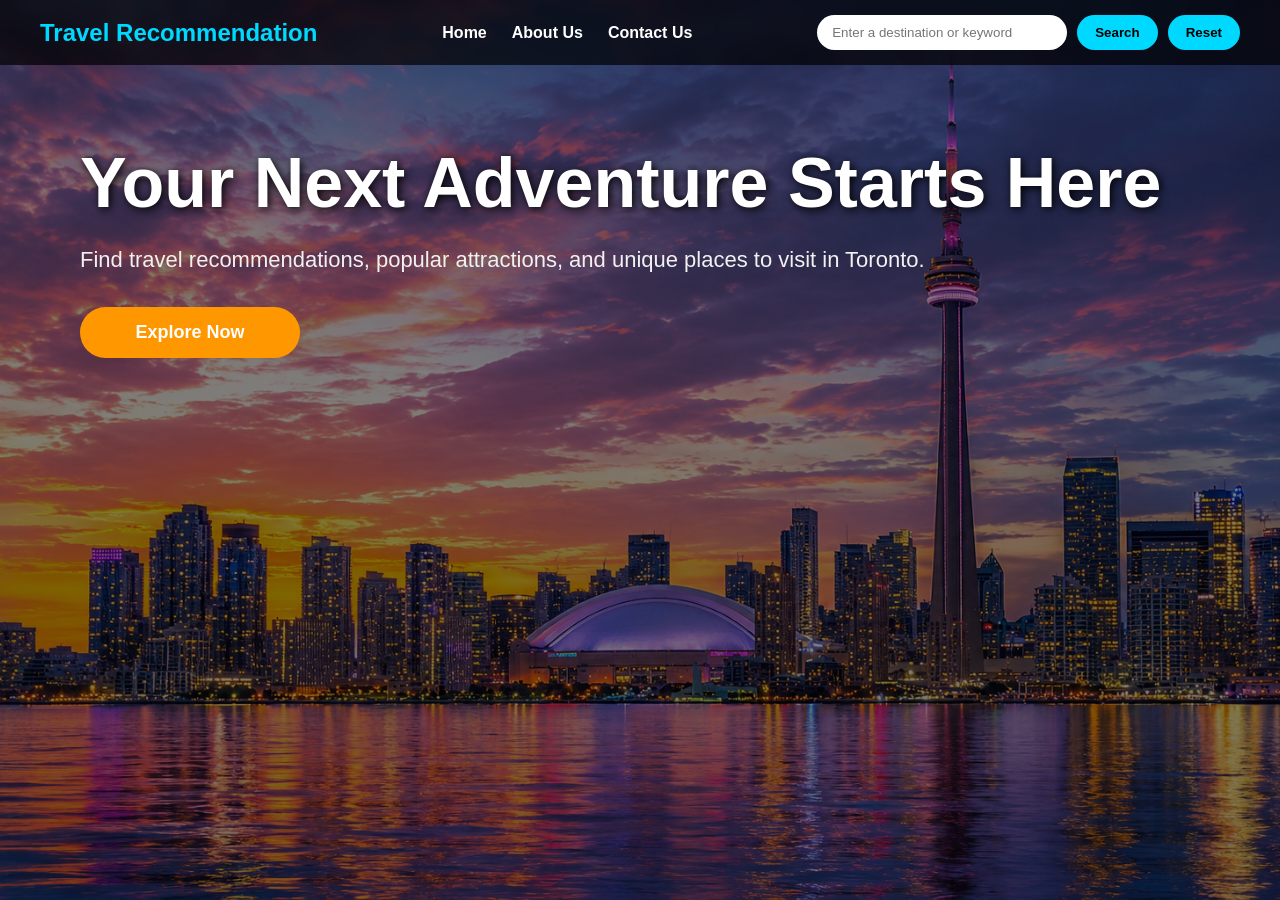
<file: index.html>
<!DOCTYPE html>
<html>

<head>

    <meta charset="UTF-8">

    <meta name="viewport"
    content="width=device-width, initial-scale=1.0">

    <title>Travel Recommendation</title>

    <link rel="stylesheet" href="./travel_recommendation.css">

</head>

<body>

    <nav>

    <h1>Travel Recommendation</h1>

    <div class="nav-links">

        <a href="#home">Home</a>
        <a href="#about">About Us</a>
        <a href="#contact">Contact Us</a>

    </div>

    <div class="search-container">

        <input
        type="text"
        id="searchInput"
        placeholder="Enter a destination or keyword">

        <button id="searchBtn">Search</button>

        <button id="resetBtn">Reset</button>

    </div>

</nav>

    <div class="hero-content">
        

    <h1>Your Next Adventure Starts Here</h1>

    <p>
        Find travel recommendations, popular attractions,
        and unique places to visit in Toronto.
    </p>

    <button>Explore Now</button>

</div>

<div id="results" class="results-grid"></div>

<div class="social-icons">

    <a href="#">
        <i class="fa-brands fa-facebook"></i>
    </a>

    <a href="#">
        <i class="fa-brands fa-instagram"></i>
    </a>

    <a href="#">
        <i class="fa-brands fa-x-twitter"></i>
    </a>

    <a href="#">
        <i class="fa-brands fa-youtube"></i>
    </a>

</div>

<script src="./travel_recommendation.js"></script>


</body>

</html>
</file>
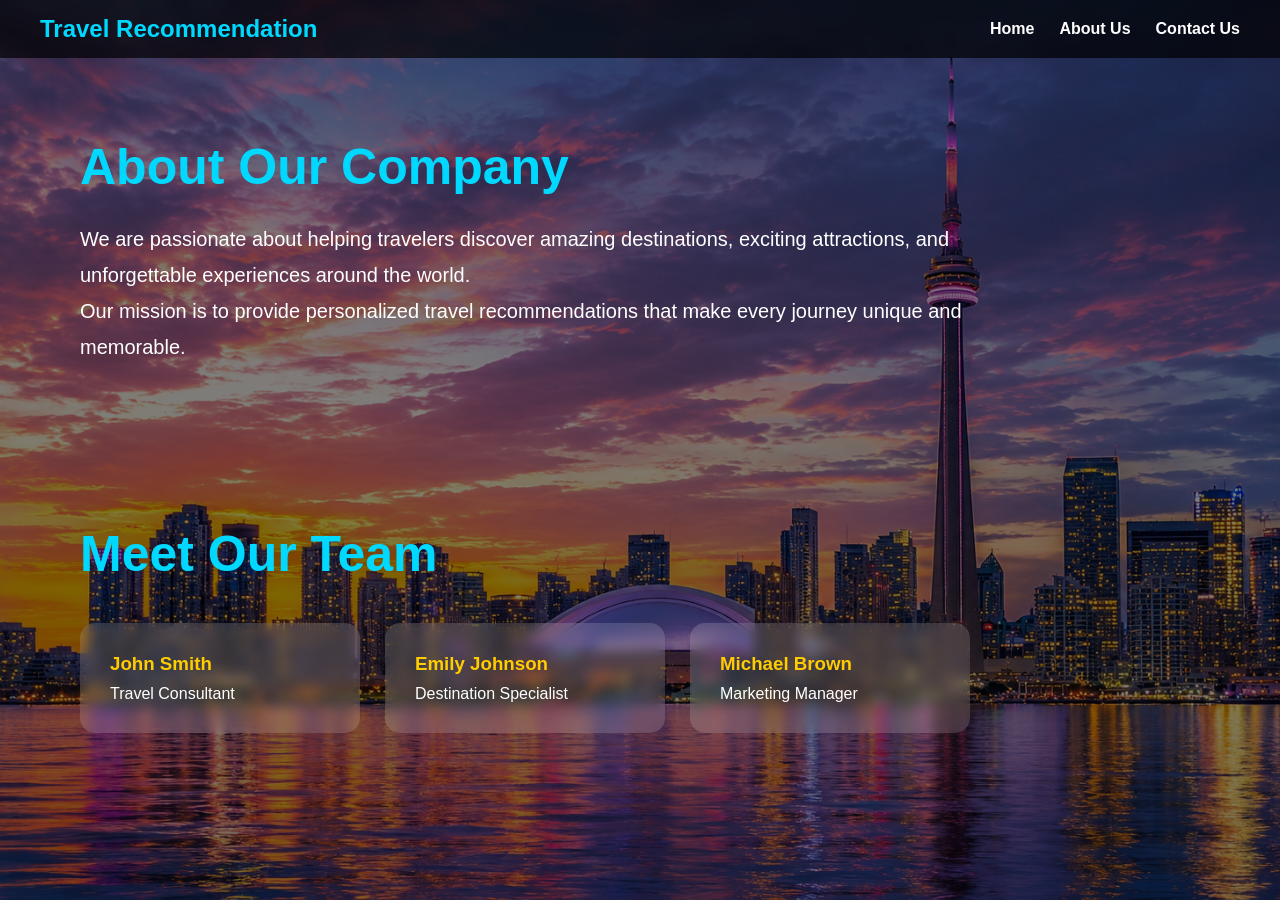
<file: about.html>
<!DOCTYPE html>
<html lang="en">

<head>

    <meta charset="UTF-8">

    <meta name="viewport"
    content="width=device-width, initial-scale=1.0">

    <title>About Us</title>

    <link
    rel="stylesheet"
    href="travel_recommendation.css">

</head>

<body>

    <!-- NAVIGATION -->

    <nav>

        <h1>Travel Recommendation</h1>

        <div class="nav-links">

            <a href="travel_recommendation.html">
                Home
            </a>

            <a href="about.html">
                About Us
            </a>

            <a href="contact.html">
                Contact Us
            </a>

        </div>

    </nav>

    <!-- ABOUT SECTION -->

    <section class="about-section">

        <h1>About Our Company</h1>

        <p>
            We are passionate about helping travelers
            discover amazing destinations, exciting
            attractions, and unforgettable experiences
            around the world.
        </p>

        <p>
            Our mission is to provide personalized
            travel recommendations that make every
            journey unique and memorable.
        </p>

    </section>

    <!-- TEAM SECTION -->

    <section class="team-section">

        <h2>Meet Our Team</h2>

        <div class="team-container">

            <div class="team-card">

                <h3>John Smith</h3>

                <p>Travel Consultant</p>

            </div>

            <div class="team-card">

                <h3>Emily Johnson</h3>

                <p>Destination Specialist</p>

            </div>

            <div class="team-card">

                <h3>Michael Brown</h3>

                <p>Marketing Manager</p>

            </div>

        </div>

    </section>

</body>

</html>
</file>
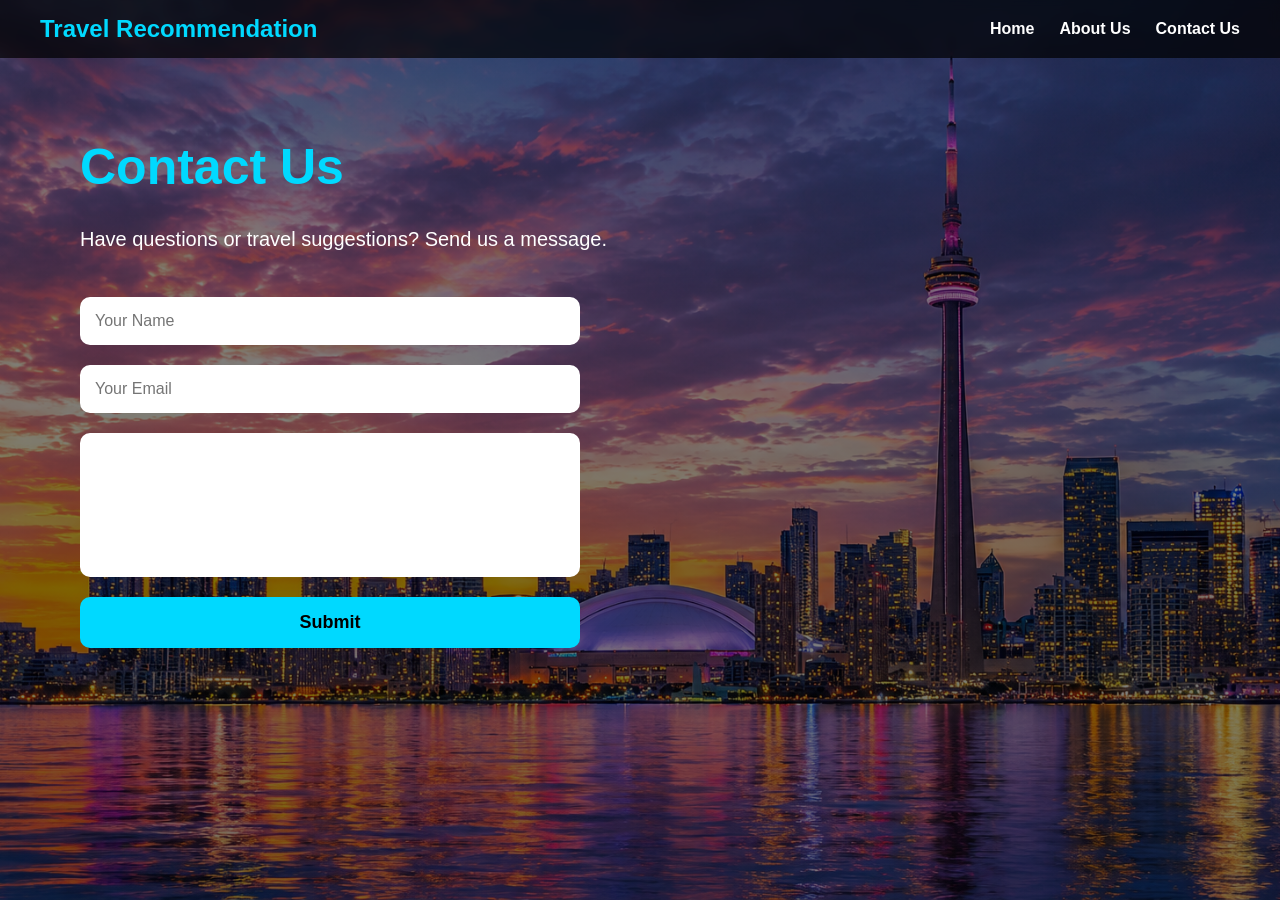
<file: contact.html>
<!DOCTYPE html>
<html lang="en">

<head>

    <meta charset="UTF-8">

    <meta name="viewport"
    content="width=device-width, initial-scale=1.0">

    <title>Contact Us</title>

    <link
    rel="stylesheet"
    href="travel_recommendation.css">

</head>

<body>

    <!-- NAVIGATION -->

    <nav>

        <h1>Travel Recommendation</h1>

        <div class="nav-links">

            <a href="travel_recommendation.html">
                Home
            </a>

            <a href="about.html">
                About Us
            </a>

            <a href="contact.html">
                Contact Us
            </a>

        </div>

    </nav>

    <!-- CONTACT SECTION -->

    <section class="contact-section">

        <h1>Contact Us</h1>

        <p>
            Have questions or travel suggestions?
            Send us a message.
        </p>

        <form class="contact-form">

            <input
            type="text"
            placeholder="Your Name"
            required>

            <input
            type="email"
            placeholder="Your Email"
            required>

            <textarea
            rows="6"
            placeholder="Your Message"
            required>
            </textarea>

            <button type="submit">
                Submit
            </button>

        </form>

    </section>

</body>

</html>
</file>
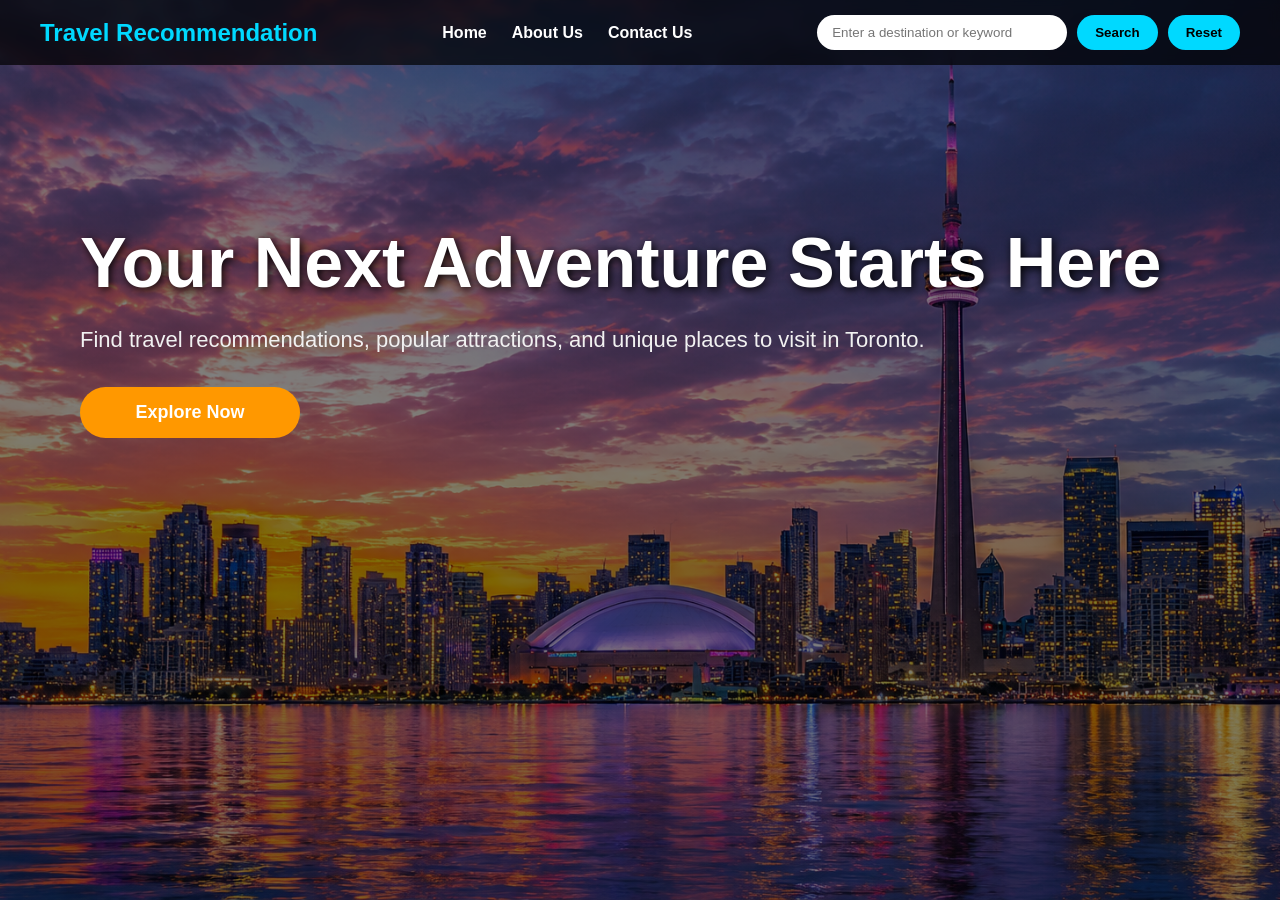
<file: travel_recommendation.html>
<!DOCTYPE html>
<html>

<head>

    <meta charset="UTF-8">

    <meta name="viewport"
    content="width=device-width, initial-scale=1.0">

    <title>Travel Recommendation</title>

    <link rel="stylesheet" href="./travel_recommendation.css">

</head>

<body>

    <nav>

    <h1>Travel Recommendation</h1>

    <div class="nav-links">

        <a href="#home">Home</a>
        <a href="#about">About Us</a>
        <a href="#contact">Contact Us</a>

    </div>

    <div class="search-container">

        <input
        type="text"
        id="searchInput"
        placeholder="Enter a destination or keyword">

        <button id="searchBtn">Search</button>

        <button id="resetBtn">Reset</button>

    </div>

</nav>

    <div class="hero-content">
        <div id="results" class="results-grid"></div>

    <h1>Your Next Adventure Starts Here</h1>

    <p>
        Find travel recommendations, popular attractions,
        and unique places to visit in Toronto.
    </p>

    <button>Explore Now</button>

</div>

<div class="social-icons">

    <a href="#">
        <i class="fa-brands fa-facebook"></i>
    </a>

    <a href="#">
        <i class="fa-brands fa-instagram"></i>
    </a>

    <a href="#">
        <i class="fa-brands fa-x-twitter"></i>
    </a>

    <a href="#">
        <i class="fa-brands fa-youtube"></i>
    </a>

</div>

<script src="./travel_recommendation.js"></script>


</body>

</html>
</file>
<file: travel_recommendation.css>
/* GENERAL */

* {
    margin: 0;
    padding: 0;
    box-sizing: border-box;
}

body {
    font-family: Arial, Helvetica, sans-serif;

    background-image:
    linear-gradient(
        rgba(0,0,0,0.5),
        rgba(0,0,0,0.5)
    ),
    url('./toronto.jpg');

    background-size: cover;
    background-position: center;
    background-repeat: no-repeat;
    background-attachment: fixed;

    color: white;

    min-height: 100vh;
}

/* NAVBAR */

nav {
    display: flex;
    justify-content: space-between;
    align-items: center;

    padding: 15px 40px;

    background-color: rgba(0,0,0,0.7);

    backdrop-filter: blur(5px);
}

nav h1 {
    font-size: 24px;
    color: #00d9ff;
}

.nav-links {
    display: flex;
    gap: 25px;
}

.nav-links a {
    text-decoration: none;
    color: white;
    font-weight: bold;
    transition: 0.3s;
}

.nav-links a:hover {
    color: #00d9ff;
}

/* SEARCH */

.search-container {
    display: flex;
    gap: 10px;
}

.search-container input {
    padding: 10px 15px;

    border: none;
    border-radius: 30px;

    outline: none;

    width: 250px;
}

.search-container button {
    padding: 10px 18px;

    border: none;
    border-radius: 30px;

    background-color: #00d9ff;

    color: black;

    font-weight: bold;

    cursor: pointer;

    transition: 0.3s;
}

.search-container button:hover {
    background-color: #00b8d4;
    transform: scale(1.05);
}

/* HERO SECTION */

.hero-content {
    min-height: 300px;
    padding: 80px 0 40px 80px;
}

.hero-content h1 {
    font-size: 70px;

    margin-bottom: 20px;

    line-height: 1.1;

    text-shadow: 2px 2px 10px black;
}

.hero-content p {
    font-size: 22px;

    line-height: 1.6;

    margin-bottom: 30px;

    color: #f1f1f1;
}

.hero-content button {
    width: 220px;

    padding: 15px;

    border: none;
    border-radius: 40px;

    background-color: #ff9800;

    color: white;

    font-size: 18px;
    font-weight: bold;

    cursor: pointer;

    transition: 0.3s;
}

.hero-content button:hover {
    background-color: #ff6f00;
    transform: scale(1.05);
}

/* SOCIAL ICONS */

.social-icons {
    position: fixed;

    left: 30px;
    top: 50%;

    transform: translateY(-50%);

    display: flex;
    flex-direction: column;

    gap: 25px;
}

.social-icons a {
    color: white;

    font-size: 28px;

    transition: 0.3s;
}

.social-icons a:hover {
    color: #00d9ff;
    transform: scale(1.2);
}

/* RESULTS */

.results-grid {
    display: grid;
    grid-template-columns: repeat(2, 1fr);
    gap: 30px;
    padding: 20px 60px 60px;
    margin: 0 auto;
    max-width: 1400px;
}

.result-card {
    background-color: rgba(255,255,255,0.95);

    height: auto;

    color: black;

    border-radius: 15px;

    overflow: hidden;

    box-shadow: 0 4px 12px rgba(0,0,0,0.3);

    transition: 0.3s;
}

.result-card:hover {
    transform: translateY(-10px);
}

.result-card img {
    width: 100%;
    height: 250px;

    object-fit: cover;
}

.result-card h3 {
    padding: 15px;

    font-size: 24px;

    color: #0077b6;
}

.result-card p {
    padding: 0 15px 20px;
    line-height: 1.6;
    color: #333;

}

/* ABOUT PAGE */

.about-section,
.team-section,
.contact-section {
    padding: 80px;
}

.about-section h1,
.team-section h2,
.contact-section h1 {
    font-size: 50px;

    margin-bottom: 25px;

    color: #00d9ff;
}

.about-section p,
.contact-section p {
    font-size: 20px;

    line-height: 1.8;

    max-width: 900px;
}

/* TEAM */

.team-container {
    display: flex;
    gap: 25px;

    margin-top: 40px;

    flex-wrap: wrap;
}

.team-card {
    background-color: rgba(255,255,255,0.15);

    padding: 30px;

    border-radius: 15px;

    width: 280px;

    backdrop-filter: blur(6px);

    transition: 0.3s;
}

.team-card:hover {
    transform: translateY(-10px);
}

.team-card h3 {
    margin-bottom: 10px;

    color: #ffcc00;
}

/* CONTACT FORM */

.contact-form {
    display: flex;
    flex-direction: column;

    gap: 20px;

    margin-top: 40px;

    width: 500px;
}

.contact-form input,
.contact-form textarea {
    padding: 15px;

    border: none;
    border-radius: 10px;

    outline: none;

    font-size: 16px;
}

.contact-form textarea {
    resize: none;
}

.contact-form button {
    padding: 15px;

    border: none;
    border-radius: 10px;

    background-color: #00d9ff;

    color: black;

    font-size: 18px;
    font-weight: bold;

    cursor: pointer;

    transition: 0.3s;
}

.contact-form button:hover {
    background-color: #00b8d4;
}

/* RESPONSIVE */

@media (max-width: 900px) {

    nav {
        flex-direction: column;
        gap: 20px;
    }

    .hero-content {
        padding: 40px;
    }

    .hero-content h1 {
        font-size: 45px;
    }

    .contact-form {
        width: 100%;
    }

    .social-icons {
        display: none;
    }
}
</file>
